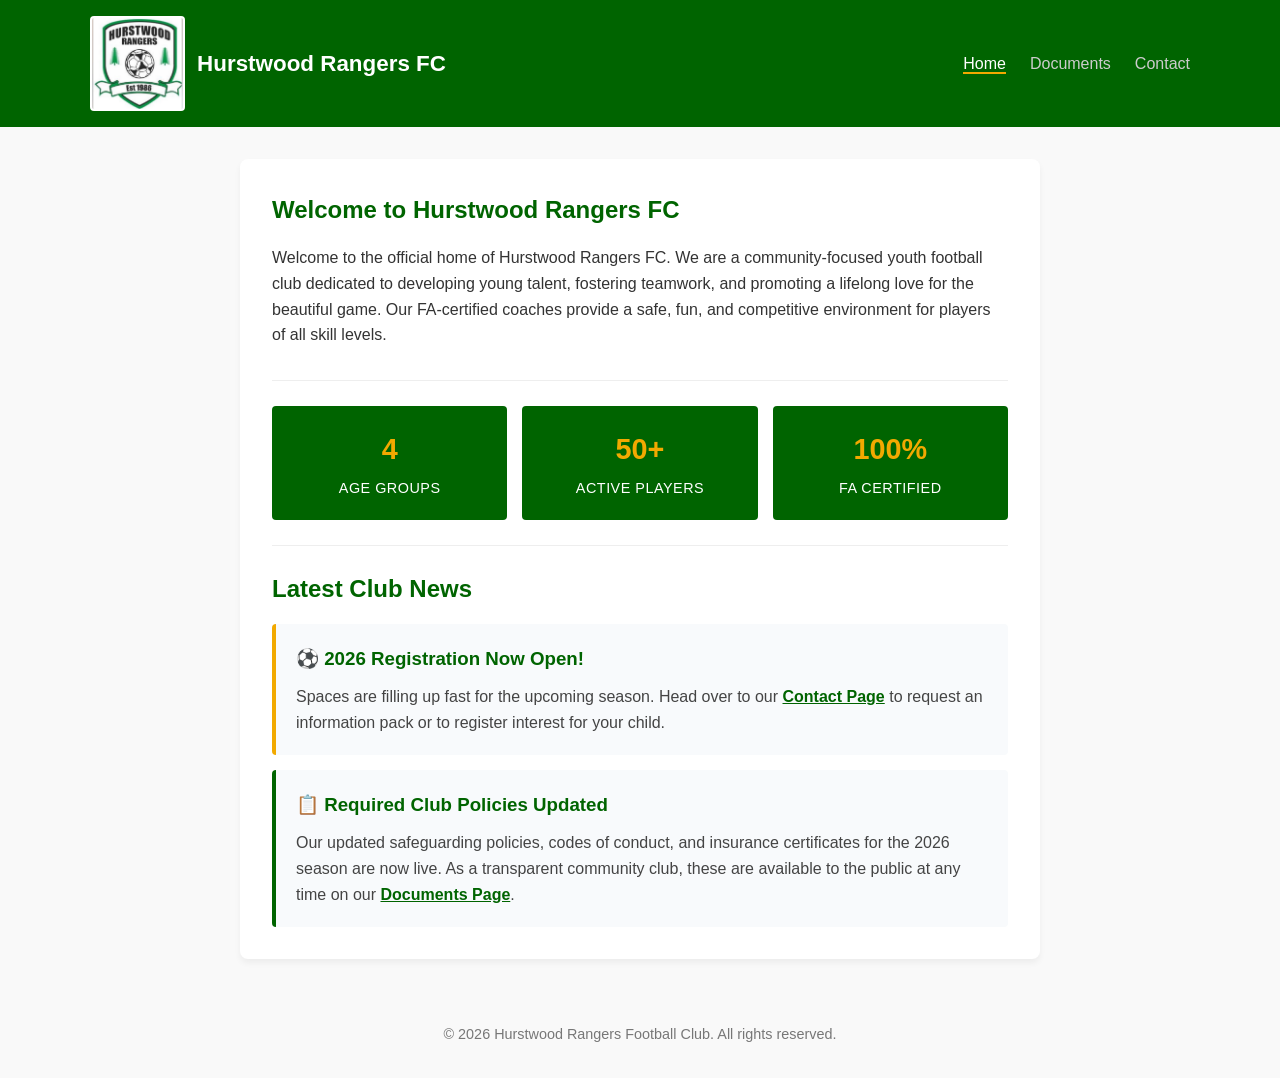
<file: index.html>
<!DOCTYPE html>
<html lang="en">
<head>
    <meta charset="UTF-8">
    <meta name="viewport" content="width=device-width, initial-scale=1.0">
    <title>Home - Hurstwood Rangers FC</title>
    <link rel="stylesheet" href="style.css">
    <link rel="icon" type="image/x-icon" href="images/favicon.ico">
</head>
<body>

    <header>
        <nav>
            <div class="logo-container">
                <img src="images/logo.jpg" alt="Hurstwood Rangers FC Logo" class="club-logo">
                <span class="logo-text">Hurstwood Rangers FC</span>
            </div>            
            <ul class="nav-links">
                <li><a href="index.html" class="active">Home</a></li>
                <li><a href="documents.html">Documents</a></li>
                <li><a href="contact.html">Contact</a></li>
            </ul>
        </nav>
    </header>

    <main class="container">
        
        <section class="intro">
            <h1>Welcome to Hurstwood Rangers FC</h1>
            <p>Welcome to the official home of Hurstwood Rangers FC. We are a community-focused youth football club dedicated to developing young talent, fostering teamwork, and promoting a lifelong love for the beautiful game. Our FA-certified coaches provide a safe, fun, and competitive environment for players of all skill levels.</p>
        </section>

        <hr>

        <section style="display: flex; gap: 15px; justify-content: space-between; margin: 25px 0; flex-wrap: wrap;">
            <div style="background: #006400; color: white; padding: 20px; border-radius: 4px; flex: 1; min-width: 150px; text-align: center;">
                <h3 style="color: #f2a900; margin: 0 0 5px 0; font-size: 1.8rem;">4</h3>
                <p style="margin: 0; font-size: 0.9rem; text-transform: uppercase; letter-spacing: 0.5px;">Age Groups</p>
            </div>
            <div style="background: #006400; color: white; padding: 20px; border-radius: 4px; flex: 1; min-width: 150px; text-align: center;">
                <h3 style="color: #f2a900; margin: 0 0 5px 0; font-size: 1.8rem;">50+</h3>
                <p style="margin: 0; font-size: 0.9rem; text-transform: uppercase; letter-spacing: 0.5px;">Active Players</p>
            </div>
            <div style="background: #006400; color: white; padding: 20px; border-radius: 4px; flex: 1; min-width: 150px; text-align: center;">
                <h3 style="color: #f2a900; margin: 0 0 5px 0; font-size: 1.8rem;">100%</h3>
                <p style="margin: 0; font-size: 0.9rem; text-transform: uppercase; letter-spacing: 0.5px;">FA Certified</p>
            </div>
        </section>

        <hr>

        <section>
            <h2>Latest Club News</h2>
            
            <div style="background: #f8fafc; padding: 20px; border-radius: 4px; margin-bottom: 15px; border-left: 4px solid #f2a900;">
                <h3 style="margin: 0 0 10px 0; color: #006400;">⚽ 2026 Registration Now Open!</h3>
                <p style="margin: 0; color: #444;">Spaces are filling up fast for the upcoming season. Head over to our <a href="contact.html" style="color: #006400; font-weight: bold;">Contact Page</a> to request an information pack or to register interest for your child.</p>
            </div>
            
            <div style="background: #f8fafc; padding: 20px; border-radius: 4px; border-left: 4px solid #006400;">
                <h3 style="margin: 0 0 10px 0; color: #006400;">📋 Required Club Policies Updated</h3>
                <p style="margin: 0; color: #444;">Our updated safeguarding policies, codes of conduct, and insurance certificates for the 2026 season are now live. As a transparent community club, these are available to the public at any time on our <a href="documents.html" style="color: #006400; font-weight: bold;">Documents Page</a>.</p>
            </div>
        </section>

    </main>

  <footer>
        <p>&copy; 2026 Hurstwood Rangers Football Club. All rights reserved.</p>
    </footer>

</body>
</html>
</file>
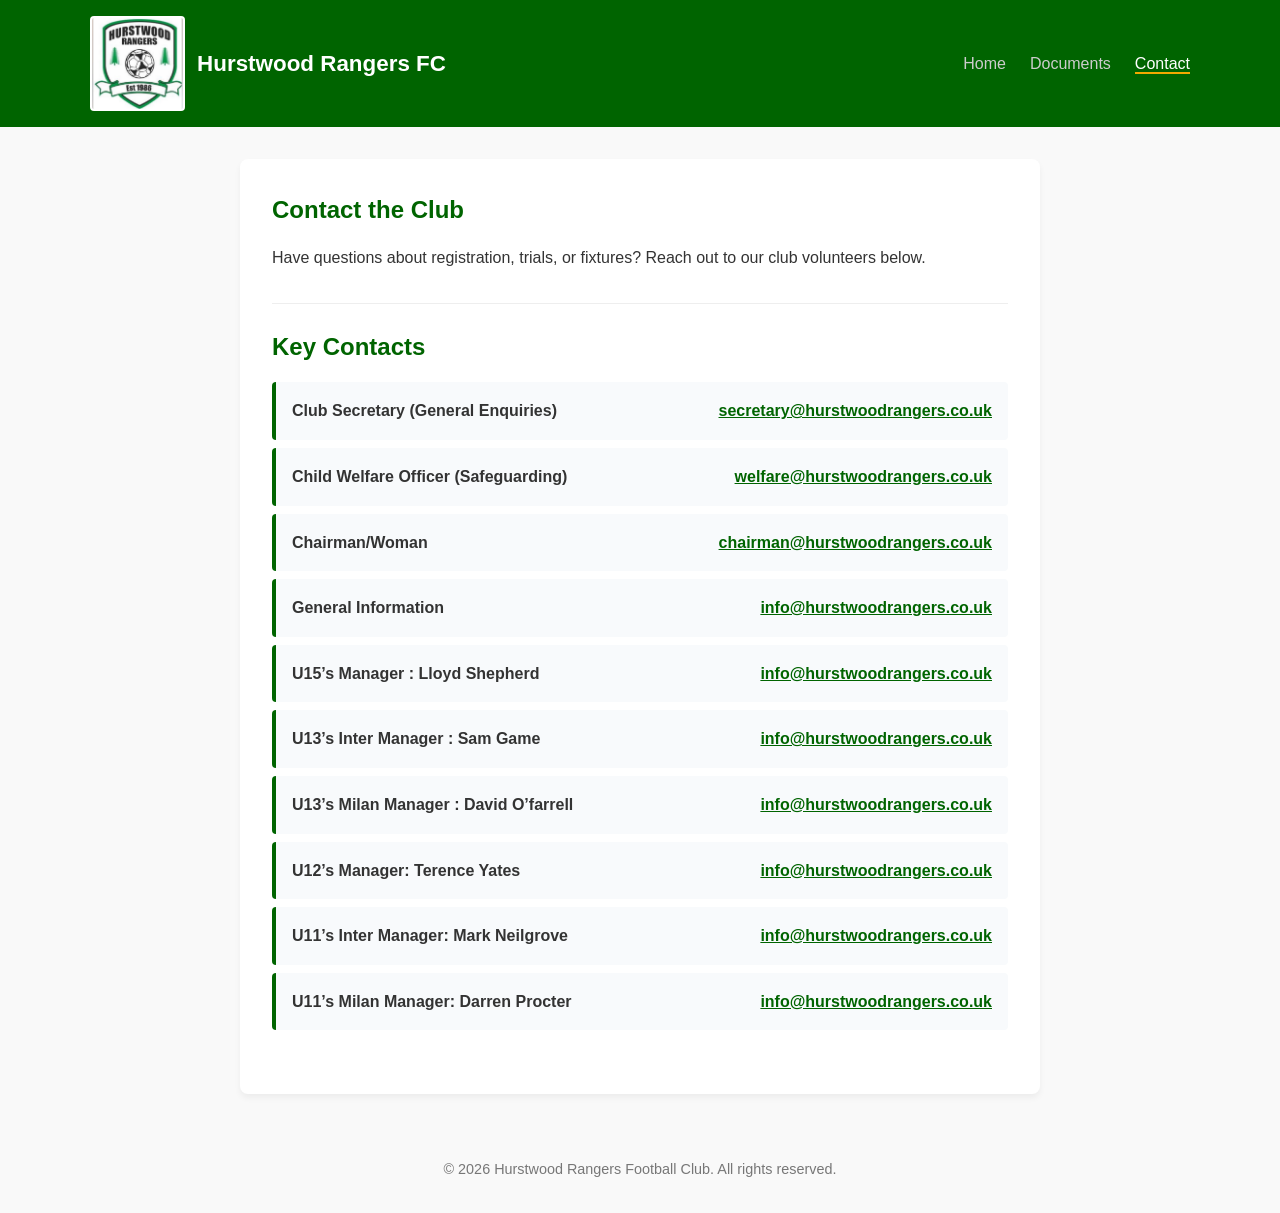
<file: contact.html>
<!DOCTYPE html>
<html lang="en">

<head>
    <meta charset="UTF-8">
    <meta name="viewport" content="width=device-width, initial-scale=1.0">
    <title>Contact Us - Hurstwood Rangers FC</title>
    <link rel="stylesheet" href="style.css">
    <link rel="icon" type="image/x-icon" href="images/favicon.ico">
</head>

<body>

    <header>
        <nav>
            <div class="logo-container">
                <img src="images/logo.jpg" alt="Hurstwood Rangers FC Logo" class="club-logo">
                <span class="logo-text">Hurstwood Rangers FC</span>
            </div>
            <ul class="nav-links">
                <li><a href="index.html">Home</a></li>
                <li><a href="documents.html">Documents</a></li>
                <li><a href="contact.html" class="active">Contact</a></li>
            </ul>
        </nav>
    </header>

    <main class="container">
        <section class="intro">
            <h1>Contact the Club</h1>
            <p>Have questions about registration, trials, or fixtures? Reach out to our club volunteers below.</p>
        </section>

        <hr>

        <section class="contact-details">
            <h2>Key Contacts</h2>
            <ul class="doc-list" style="margin-bottom: 2rem;">
                <li>
                    <div>
                        <strong>Club Secretary (General Enquiries)</strong><br>
                    </div>
                    <a href="mailto:secretary@hurstwoodrangers.co.uk"
                        style="color: #006400; font-weight: bold;">secretary@hurstwoodrangers.co.uk</a>
                </li>
                <li>
                    <div>
                        <strong>Child Welfare Officer (Safeguarding)</strong><br>
                    </div>
                    <a href="mailto:welfare@hurstwoodrangers.co.uk"
                        style="color: #006400; font-weight: bold;">welfare@hurstwoodrangers.co.uk</a>
                </li>
                <li>
                    <div>
                        <strong>Chairman/Woman</strong><br>
                    </div>
                    <a href="mailto:chairman@hurstwoodrangers.co.uk"
                        style="color: #006400; font-weight: bold;">chairman@hurstwoodrangers.co.uk</a>
                </li>
                <li>
                    <div>
                        <strong>General Information</strong><br>
                    </div>
                    <a href="mailto:info@hurstwoodrangers.co.uk"
                        style="color: #006400; font-weight: bold;">info@hurstwoodrangers.co.uk</a>
                </li>
                <li>
                    <div>
                        <strong>U15’s Manager : Lloyd Shepherd</strong><br>
                    </div>
                    <a href="mailto:info@hurstwoodrangers.co.uk"
                        style="color: #006400; font-weight: bold;">info@hurstwoodrangers.co.uk</a>
                </li>
                <li>
                    <div>
                        <strong>U13’s Inter Manager : Sam Game</strong><br>
                    </div>
                    <a href="mailto:info@hurstwoodrangers.co.uk"
                        style="color: #006400; font-weight: bold;">info@hurstwoodrangers.co.uk</a>
                </li>
                <li>
                    <div>
                        <strong>U13’s Milan Manager : David O’farrell</strong><br>
                    </div>
                    <a href="mailto:info@hurstwoodrangers.co.uk"
                        style="color: #006400; font-weight: bold;">info@hurstwoodrangers.co.uk</a>
                </li>
                <li>
                    <div>
                        <strong>U12’s Manager: Terence Yates</strong><br>
                    </div>
                    <a href="mailto:info@hurstwoodrangers.co.uk"
                        style="color: #006400; font-weight: bold;">info@hurstwoodrangers.co.uk</a>
                </li>
                <li>
                    <div>
                        <strong>U11’s Inter Manager: Mark Neilgrove</strong><br>
                    </div>
                    <a href="mailto:info@hurstwoodrangers.co.uk"
                        style="color: #006400; font-weight: bold;">info@hurstwoodrangers.co.uk</a>
                </li>
                <li>
                    <div>
                        <strong>U11’s Milan Manager: Darren Procter</strong><br>
                    </div>
                    <a href="mailto:info@hurstwoodrangers.co.uk"
                        style="color: #006400; font-weight: bold;">info@hurstwoodrangers.co.uk</a>
                </li>
            </ul>
        </section>
    </main>
    <footer>
        <p>&copy; 2026 Hurstwood Rangers Football Club. All rights reserved.</p>
    </footer>
</body>
</html>
</file>
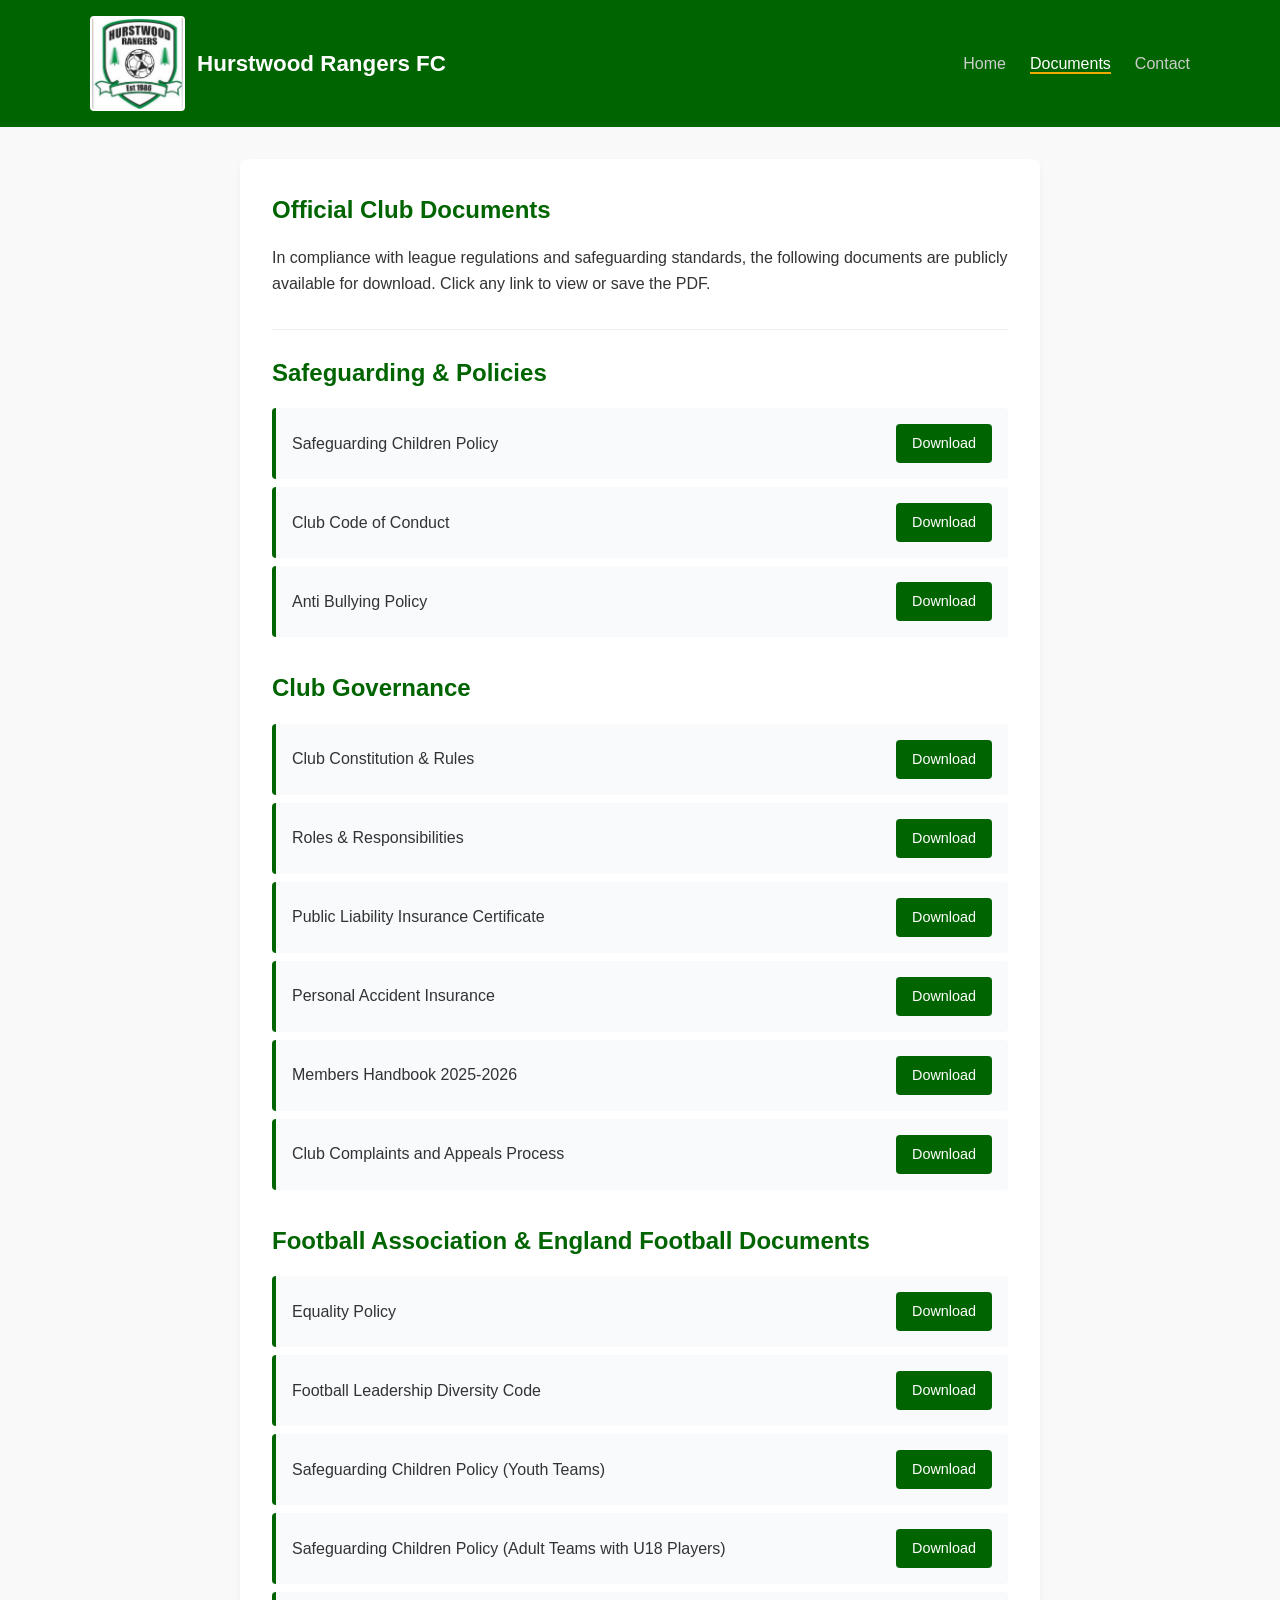
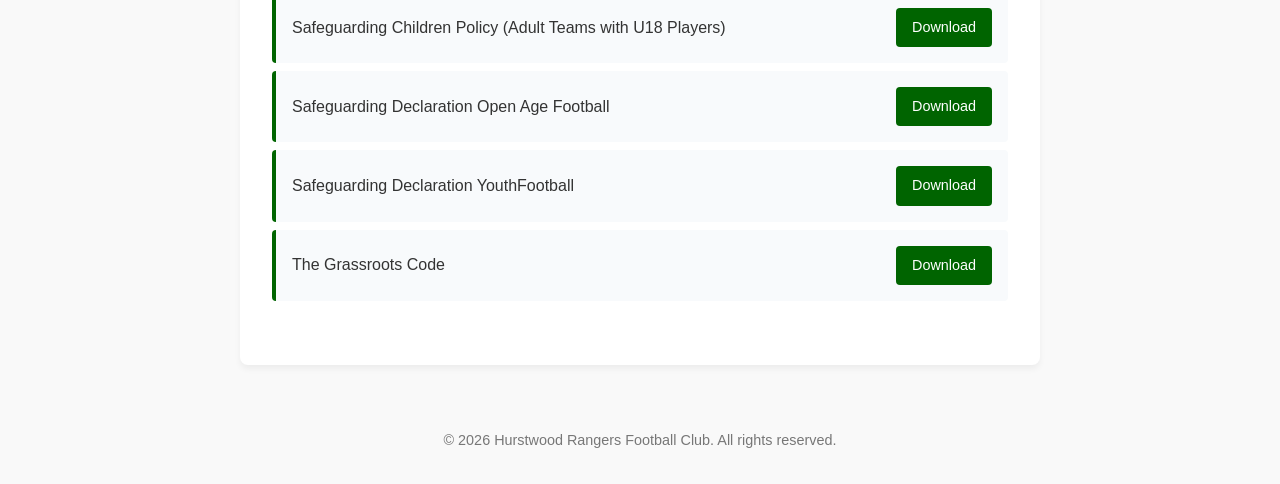
<file: documents.html>
<!DOCTYPE html>
<html lang="en">
<head>
    <meta charset="UTF-8">
    <meta name="viewport" content="width=device-width, initial-scale=1.0">
    <title>Club Documents - Hurstwood Rangers FC</title>
    <link rel="stylesheet" href="style.css">
    <link rel="icon" type="image/x-icon" href="images/favicon.ico">
</head>
<body>

    <header>
        <nav>
            <div class="logo-container">
                <img src="images/logo.jpg" alt="Hurstwood Rangers FC Logo" class="club-logo">
                <span class="logo-text">Hurstwood Rangers FC</span>
            </div>   
            <ul class="nav-links">
                <li><a href="index.html">Home</a></li>
                <li><a href="documents.html" class="active">Documents</a></li>
                <li><a href="contact.html">Contact</a></li>
            </ul>
        </nav>
    </header>

    <main class="container">
        <section class="intro">
            <h1>Official Club Documents</h1>
            <p>In compliance with league regulations and safeguarding standards, the following documents are publicly available for download. Click any link to view or save the PDF.</p>
        </section>

        <hr>

        <section class="document-section">
            <h2>Safeguarding & Policies</h2>
            <ul class="doc-list">
                <li>
                    <span class="doc-name">Safeguarding Children Policy</span>
                    <a href="docs/Hurstwood_Rangers_Safeguarding_Children_Policy.pdf" class="download-btn" download>Download</a>
                </li>
                <li>
                    <span class="doc-name">Club Code of Conduct</span>
                    <a href="docs/Hurstwood_Respect_Codes_of_Conduct.pdf" class="download-btn" download>Download</a>
                </li>
                <li>
                    <span class="doc-name">Anti Bullying Policy</span>
                    <a href="docs/Hurstwood_Anti-Bullying_Policy.pdf" class="download-btn" download>Download</a>
                </li>
            </ul>

            <h2>Club Governance</h2>
            <ul class="doc-list">
                <li>
                    <span class="doc-name">Club Constitution & Rules</span>
                    <a href="docs/Club_Rules_Constitution.pdf" class="download-btn" download>Download</a>
                </li>
                <li>
                    <span class="doc-name">Roles & Responsibilities</span>
                    <a href="docs/Hurstwood_Roles_and_Responsibilities.pdf" class="download-btn" download>Download</a>
                </li>
                <li>
                    <span class="doc-name">Public Liability Insurance Certificate</span>
                    <a href="docs/Hampshire_County_Cover_Plus_Evidence_of_Cover_(006).pdf" class="download-btn" download>Download</a>
                </li>
                <li>
                    <span class="doc-name">Personal Accident Insurance</span>
                    <a href="docs/NGIS_Affinity_Youth_Gold_PA_Schedule .pdf" class="download-btn" download>Download</a>
                </li>
                <li>
                    <span class="doc-name">Members Handbook 2025-2026</span>
                    <a href="docs/Members_Handbook_2025-2026.pdf" class="download-btn" download>Download</a>
                </li>
                <li>
                    <span class="doc-name">Club Complaints and Appeals Process</span>
                    <a href="docs/Club_Complaints_and_Appeals_Process.pdf" class="download-btn" download>Download</a>
                </li>
            </ul>
            <h2>Football Association & England Football Documents</h2>
            <ul class="doc-list">
                <li>
                    <span class="doc-name">Equality Policy</span>
                    <a href="docs/FA_Equality_Policy.pdf" class="download-btn" download>Download</a>
                </li>
                <li>
                    <span class="doc-name">Football Leadership Diversity Code</span>
                    <a href="docs/FA_Football_Leadership_Diversity_Code.pdf" class="download-btn" download>Download</a>
                </li>
                <li>
                    <span class="doc-name">Safeguarding Children Policy (Youth Teams)</span>
                    <a href="docs/FA_Safeguarding_Children_Policy_(Youth_Teams).pdf" class="download-btn" download>Download</a>
                </li>
                <li>
                    <span class="doc-name">Safeguarding Children Policy (Adult Teams with U18 Players)</span>
                    <a href="docs/FA_Safeguarding_Children_Policy_(Adult_Teams_with_U18_Players).pdf" class="download-btn" download>Download</a>
                </li>
                <li>
                    <span class="doc-name">Safeguarding Children Policy (Adult Teams with U18 Players)</span>
                    <a href="docs/FA_Safeguarding_Children_Policy_(Adult_Teams_with_U18_Players).pdf" class="download-btn" download>Download</a>
                </li>
                <li>
                    <span class="doc-name">Safeguarding Declaration Open Age Football</span>
                    <a href="docs/Safeguarding_Declaration_Open_Age_Football.pdf" class="download-btn" download>Download</a>
                </li>
                <li>
                    <span class="doc-name">Safeguarding Declaration YouthFootball</span>
                    <a href="docs/Safeguarding_Declaration_Youth_Football.pdf" class="download-btn" download>Download</a>
                </li>
                <li>
                    <span class="doc-name">The Grassroots Code</span>
                    <a href="docs/The_Grassroots_Code.pdf" class="download-btn" download>Download</a>
                </li>                
            </ul>
        </section>
    </main>

 <footer>
        <p>&copy; 2026 Hurstwood Rangers Football Club. All rights reserved.</p>
    </footer>

</body>
</html>
</file>
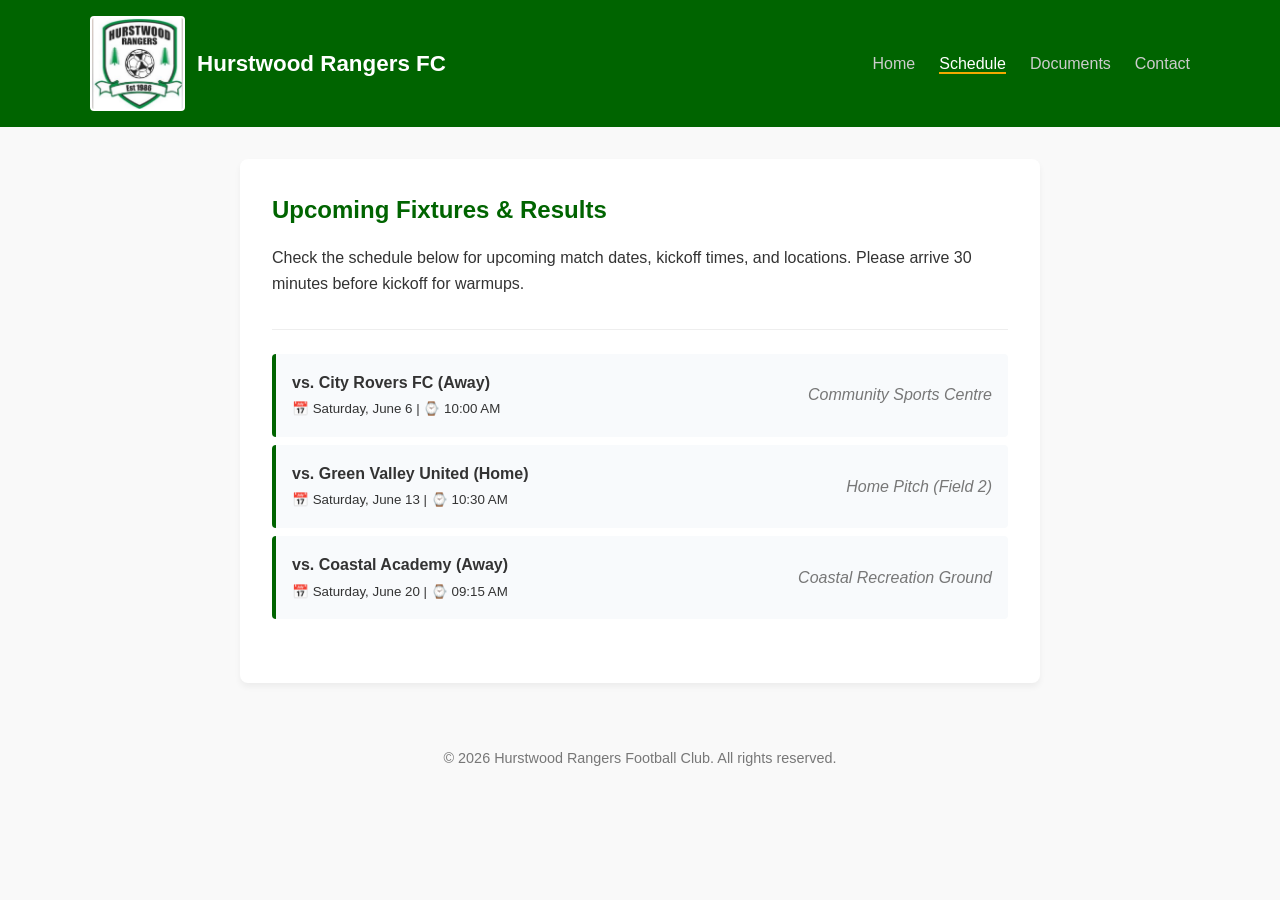
<file: schedule.html>
<!DOCTYPE html>
<html lang="en">
<head>
    <meta charset="UTF-8">
    <meta name="viewport" content="width=device-width, initial-scale=1.0">
    <title>Match Schedule | Youth Football Club</title>
    <link rel="stylesheet" href="style.css">
</head>
<body>

    <header>
        <nav>
            <div class="logo-container">
                <img src="images/logo.jpg" alt="Hurstwood Rangers FC Logo" class="club-logo">
                <span class="logo-text">Hurstwood Rangers FC</span>
            </div>   
            <ul class="nav-links">
                <li><a href="index.html">Home</a></li>
                <li><a href="schedule.html" class="active">Schedule</a></li>
                <li><a href="documents.html">Documents</a></li>
                <li><a href="contact.html">Contact</a></li>
            </ul>
        </nav>
    </header>

    <main class="container">
        <section class="intro">
            <h1>Upcoming Fixtures & Results</h1>
            <p>Check the schedule below for upcoming match dates, kickoff times, and locations. Please arrive 30 minutes before kickoff for warmups.</p>
        </section>

        <hr>

        <section class="schedule-section">
            <ul class="doc-list">
                <li>
                    <div>
                        <strong>vs. City Rovers FC (Away)</strong><br>
                        <small>📅 Saturday, June 6 | ⌚ 10:00 AM</small>
                    </div>
                    <span style="color: #777; font-style: italic;">Community Sports Centre</span>
                </li>
                <li>
                    <div>
                        <strong>vs. Green Valley United (Home)</strong><br>
                        <small>📅 Saturday, June 13 | ⌚ 10:30 AM</small>
                    </div>
                    <span style="color: #777; font-style: italic;">Home Pitch (Field 2)</span>
                </li>
                <li>
                    <div>
                        <strong>vs. Coastal Academy (Away)</strong><br>
                        <small>📅 Saturday, June 20 | ⌚ 09:15 AM</small>
                    </div>
                    <span style="color: #777; font-style: italic;">Coastal Recreation Ground</span>
                </li>
            </ul>
        </section>
    </main>

  <footer>
        <p>&copy; 2026 Hurstwood Rangers Football Club. All rights reserved.</p>
    </footer>

</body>
</html>
</file>
<file: style.css>
/* Basic Reset & Fonts */
* {
    margin: 0;
    padding: 0;
    box-sizing: border-box;
}
body {
    font-family: 'Segoe UI', Tahoma, Geneva, Verdana, sans-serif;
    line-height: 1.6;
    color: #333;
    background-color: #f9f9f9;
}

/* Navigation */
header {
    background-color: #006400; /* Deep sports green */
    color: white;
    padding: 1rem 2rem;
}
nav {
    display: flex;
    justify-content: space-between;
    align-items: center;
    max-width: 1100px;
    margin: 0 auto;
}
.logo {
    font-size: 1.5rem;
    font-weight: bold;
}
.nav-links {
    list-style: none;
    display: flex;
    gap: 1.5rem;
}
.nav-links a {
    color: #ccc;
    text-decoration: none;
    font-weight: 500;
}
.nav-links a:hover, .nav-links a.active {
    color: white;
    border-bottom: 2px solid #f2a900; /* Team Gold accent */
}

/* Main Layout */
.container {
    max-width: 800px;
    margin: 2rem auto;
    padding: 0 1rem;
    background: white;
    padding: 2rem;
    border-radius: 8px;
    box-shadow: 0 4px 6px rgba(0,0,0,0.05);
}
.intro {
    margin-bottom: 2rem;
}
h1, h2 {
    color: #006400;
    margin-bottom: 1rem;
}
h2 {
    margin-top: 1.5rem;
}
hr {
    border: 0;
    height: 1px;
    background: #eee;
    margin: 1.5rem 0;
}

/* Document List Styling */
.doc-list {
    list-style: none;
    margin-bottom: 2rem;
}
.doc-list li {
    display: flex;
    justify-content: space-between;
    align-items: center;
    padding: 1rem;
    background: #f8fafc;
    margin-bottom: 0.5rem;
    border-left: 4px solid #006400;
    border-radius: 4px;
}
.download-btn {
    background-color: #006400;
    color: white;
    text-decoration: none;
    padding: 0.5rem 1rem;
    border-radius: 4px;
    font-size: 0.9rem;
    transition: background 0.2s;
}
.download-btn:hover {
    background-color: #f2a900;
    color: #006400;
}

/* Footer */
footer {
    text-align: center;
    padding: 2rem;
    font-size: 0.9rem;
    color: #777;
}

/* Logo Styling Rules */
.logo-container {
    display: flex;
    align-items: center;
    gap: 12px;
}

.club-logo {
    height: 95px;       /* Keeps the height neat in the nav bar */
    width: auto;        /* Preserves the shield ratio */
    border-radius: 4px; /* Optional slight smooth edges */
    background: white;  /* Gives it a clean backing if nav is dark */
    padding: 2px;
}

.logo-text {
    font-size: 1.4rem;
    font-weight: bold;
    color: white;
}
</file>
